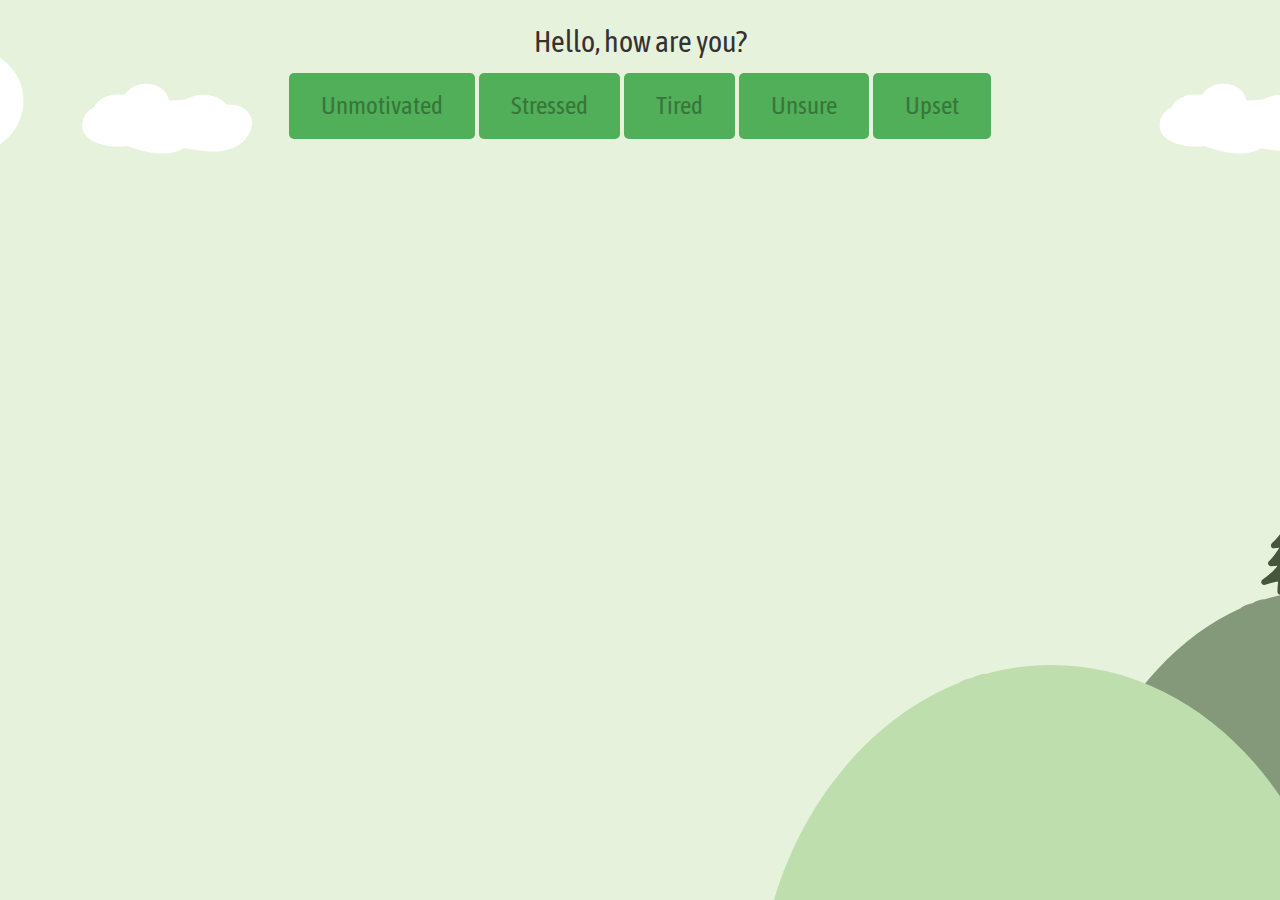
<file: index.html>
<!DOCTYPE html>
<html>
	<head>
		<!-- Bootstrap -->
		<meta charset="utf-8">
		<meta http-equiv="X-UA-Compatible" content="IE=edge">
		<meta name="viewport" content="width=device-width, initial-scale=1">
		<link rel="stylesheet" href="https://maxcdn.bootstrapcdn.com/bootstrap/3.3.7/css/bootstrap.min.css" integrity="sha384-BVYiiSIFeK1dGmJRAkycuHAHRg32OmUcww7on3RYdg4Va+PmSTsz/K68vbdEjh4u" crossorigin="anonymous">
		<link href='https://fonts.googleapis.com/css?family=Asap Condensed' rel='stylesheet'>
		<link rel="shortcut icon" type="image/x-icon" href="logo.png" />
		<link rel="stylesheet" type="text/css" href="style.css">
		<title>ReLeaf</title>
	</head>

	<body>
		<div class="Prompt">
			<p>Hello, how are you? </p>
			<button onclick="func1()", id="btn1">Unmotivated</button>
			<button onclick="func2()", id="btn2">Stressed</button>
			<button id="btn3">Tired</button>
			<button id="btn4">Unsure</button>
			<button id="btn5">Upset</button>
		</div>

		<div class="FirstPath">
			<div id="myDiv1", style="display: none;">
				<p>That's completely fine, we all know the feeling.</p>
				<p>How has your sleep?</p>
				<button onclick="func3()", id="btn6">Subpar</button>
				<button id="btn7">Average</button>
				<button id="btn8">Great</button>
			</div>	  
		</div>

		<div class="sleepPath">
			<div id="myDiv2", style="display: none;">
				<p>A good rest can be a great way to reset and help your mind refocus.</p>
				<p>Perhaps you'd like to try a meditation session?</p>
				<button onclick="func4()", id="btn9"><a href="meditation.html">Yes</a></button>
				<button id="btn10">No</button>	  
			</div>
		</div>

		<div class="SecondPath">
			<div id="myDiv4", style="display: none;">
				<p>What do you think is causing your anxiety?</p>
				<button id="btn11">Not sure</button>
				<button onclick="func5()", id="btn12">School</button>
				<button id="btn13">Work</button>     
			</div>
		</div>

		<div class="meditationPath">
			<div id="myDiv5", style="display: none;">
				<p>Try not to feel overwhelmed, you will get through this.</p>
				<p>Do you need to clear your mind?</p>
				<button onclick="func6()", id="btn14">Yeah, sure</button>
				<button id="btn15">Not really</button>
			</div>
		</div>

		<div class="gamePath">
			<div id="myDiv6", style="display: none;">
				<p>Try this game, you can stop at any time.</p>
				<button id="btn16"><a href="game.html">Game</a></button>
			</div>
		</div>

		<script src="https://maxcdn.bootstrapcdn.com/bootstrap/3.3.7/js/bootstrap.min.js" integrity="sha384-Tc5IQib027qvyjSMfHjOMaLkfuWVxZxUPnCJA7l2mCWNIpG9mGCD8wGNIcPD7Txa" crossorigin="anonymous"></script>
		<script src="script.js"></script>	
	</body>
</html>
</file>
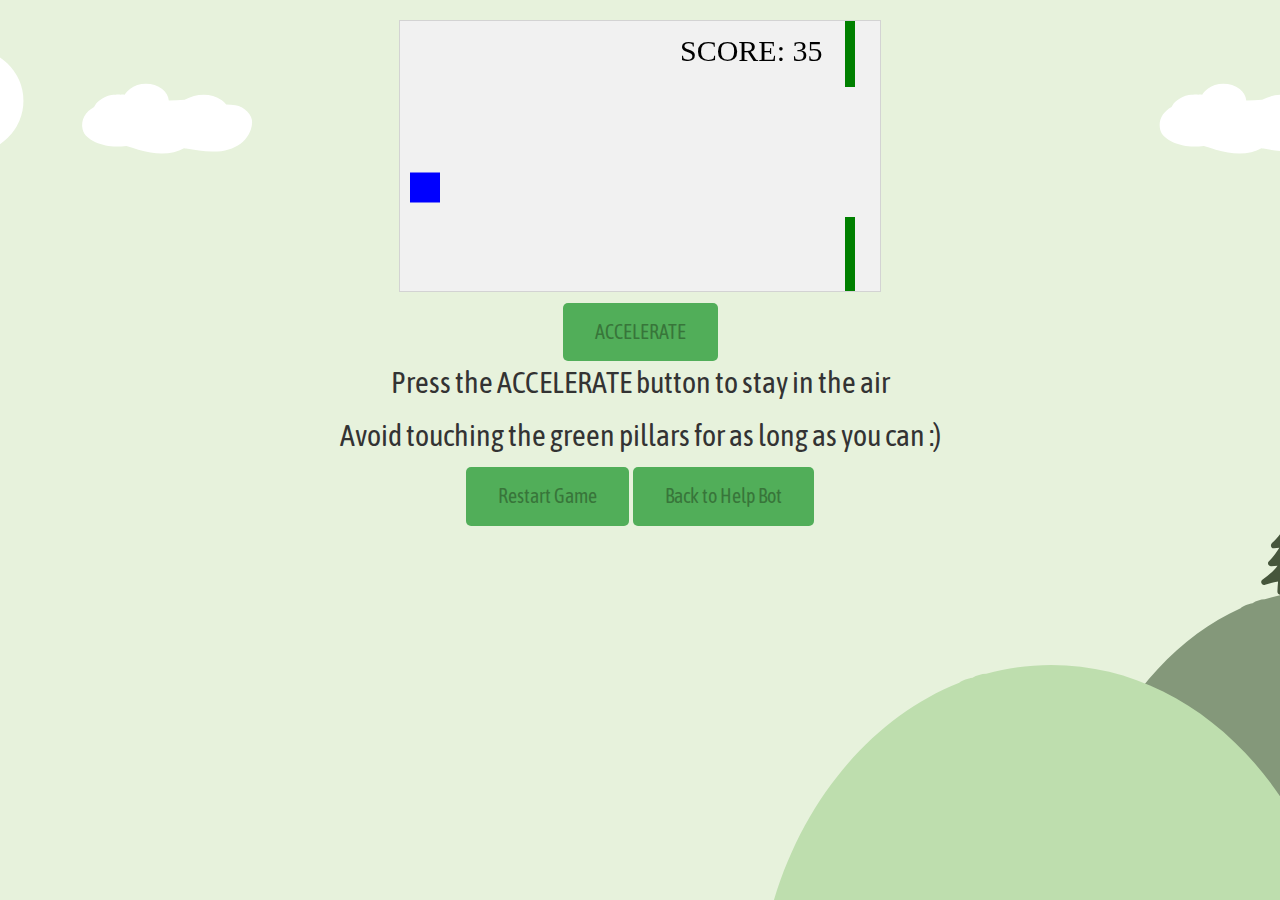
<file: game.html>
<!DOCTYPE html>
<html>
<head>
	<meta name="viewport" content="width=device-width, initial-scale=1">
	<!-- Bootstrap -->
	<link rel="stylesheet" href="https://maxcdn.bootstrapcdn.com/bootstrap/3.3.7/css/bootstrap.min.css" integrity="sha384-BVYiiSIFeK1dGmJRAkycuHAHRg32OmUcww7on3RYdg4Va+PmSTsz/K68vbdEjh4u" crossorigin="anonymous">
	<link href='https://fonts.googleapis.com/css?family=Asap Condensed' rel='stylesheet'>
	<link rel="shortcut icon" type="image/x-icon" href="logo.png" />
	<title>ReLeaf</title>

	<style>
		canvas {
			border:1px solid #d3d3d3;
			background-color: #f1f1f1;
		}
		body {
			font-family: 'Asap Condensed'; font-size: 25px;
			padding: 20px;
			background-image: url("web background.svg");
			background-color: #cccccc;
			background-size: cover;
			text-align: center;
		}
		button {
			font-family: 'Asap Condensed'; font-size: 20px;
			background-color: #51AE59;
			border: none;
			color: white;
			padding: 15px 32px;
			text-align: center;
			text-decoration: none;
			display: inline-block;
			color: #38753A;
			border-radius: 5px;
		}
		#btn1 {
			font-family: 'Asap Condensed'; font-size: 20px;
			background-color: #51AE59;
			border: none;
			color: white;
			padding: 15px 32px;
			text-align: center;
			text-decoration: none;
			display: inline-block;
			color: #38753A;
			border-radius: 5px;
		}
		#btn2 {
			font-family: 'Asap Condensed'; font-size: 20px;
			background-color: #51AE59;
			border: none;
			color: white;
			padding: 15px 32px;
			text-align: center;
			text-decoration: none;
			display: inline-block;
			color: #38753A;
			border-radius: 5px;
		}

		body {
			background-image: url(web-background.svg);
			width: 100vw;
			height: 100vh;
			background-position: center;
			background-size: cover;
		    background-repeat: no-repeat;

			font-family: 'Asap Condensed'; font-size: 30px;
			text-align: center;
		}
		
	</style>
</head>

<body onload="startGame()">		
	<br>
	<button onmousedown="accelerate(-0.2)" onmouseup="accelerate(0.2)">ACCELERATE</button>
	<p>Press the ACCELERATE button to stay in the air</p>
	<p>Avoid touching the green pillars for as long as you can :) </p>
	<input type="button" onclick="location.href='game.html';" value="Restart Game" id="btn1"/>
	<input type="button" onclick="location.href='index.html';" value="Back to Help Bot" id="btn2" />
<script>

	var myGamePiece;
	var myObstacles = [];
	var myScore;

	function startGame() {
		myGamePiece = new component(30, 30, "blue", 10, 120);
		myGamePiece.gravity = 0.05;
		myScore = new component("30px", "Consolas", "black", 280, 40, "text");
		myGameArea.start();
	}

	var myGameArea = {
		canvas : document.createElement("canvas"),
		start : function() {
			this.canvas.width = 480;
			this.canvas.height = 270;
			this.context = this.canvas.getContext("2d");
			document.body.insertBefore(this.canvas, document.body.childNodes[0]);
			this.frameNo = 0;
			this.interval = setInterval(updateGameArea, 20);
			},
		clear : function() {
			this.context.clearRect(0, 0, this.canvas.width, this.canvas.height);
		}
	}

	function component(width, height, color, x, y, type) {
		this.type = type;
		this.score = 0;
		this.width = width;
		this.height = height;
		this.speedX = 0;
		this.speedY = 0;    
		this.x = x;
		this.y = y;
		this.gravity = 0;
		this.gravitySpeed = 0;
		this.update = function() {
			ctx = myGameArea.context;
			if (this.type == "text") {
				ctx.font = this.width + " " + this.height;
				ctx.fillStyle = color;
				ctx.fillText(this.text, this.x, this.y);
			} else {
				ctx.fillStyle = color;
				ctx.fillRect(this.x, this.y, this.width, this.height);
			}
		}
		this.newPos = function() {
			this.gravitySpeed += this.gravity;
			this.x += this.speedX;
			this.y += this.speedY + this.gravitySpeed;
			this.hitBottom();
		}
		this.hitBottom = function() {
			var rockbottom = myGameArea.canvas.height - this.height;
			if (this.y > rockbottom) {
				this.y = rockbottom;
				this.gravitySpeed = 0;
			}
		}
		this.crashWith = function(otherobj) {
			var myleft = this.x;
			var myright = this.x + (this.width);
			var mytop = this.y;
			var mybottom = this.y + (this.height);
			var otherleft = otherobj.x;
			var otherright = otherobj.x + (otherobj.width);
			var othertop = otherobj.y;
			var otherbottom = otherobj.y + (otherobj.height);
			var crash = true;
			if ((mybottom < othertop) || (mytop > otherbottom) || (myright < otherleft) || (myleft > otherright)) {
				crash = false;
			}
			return crash;
		}
	}

	function updateGameArea() {
		var x, height, gap, minHeight, maxHeight, minGap, maxGap;
		for (i = 0; i < myObstacles.length; i += 1) {
			if (myGamePiece.crashWith(myObstacles[i])) {
				return;
			} 
		}
		myGameArea.clear();
		myGameArea.frameNo += 1;
		if (myGameArea.frameNo == 1 || everyinterval(125)) {
			x = myGameArea.canvas.width;
			minHeight = 20;
			maxHeight = 200;
			height = Math.floor(Math.random()*(maxHeight-minHeight+1)+minHeight);
			minGap = 50;
			maxGap = 200;
			gap = Math.floor(Math.random()*(maxGap-minGap+1)+minGap);
			myObstacles.push(new component(10, height, "green", x, 0));
			myObstacles.push(new component(10, x - height - gap, "green", x, height + gap));
		}
		for (i = 0; i < myObstacles.length; i += 1) {
			myObstacles[i].x += -1;
			myObstacles[i].update();
		}
		myScore.text="SCORE: " + myGameArea.frameNo;
		myScore.update();
		myGamePiece.newPos();
		myGamePiece.update();
	}

	function everyinterval(n) {
		if ((myGameArea.frameNo / n) % 1 == 0) {return true;}
		return false;
	}

	function accelerate(n) {
		myGamePiece.gravity = n;
	}
</script>
</body>
</html>
</file>
<file: style.css>
body {
	background-image: url(web-background.svg);
	width: 100vw;
	height: 100vh;
	background-position: center;
	background-size: cover;
    background-repeat: no-repeat;

	font-family: 'Asap Condensed'; font-size: 30px;
	text-align: center;
}

.Prompt {
	padding-top: 20px;
}

.FirstPath {
	padding-top: 20px;
}

.sleepPath {
	padding-top: 20px;
}

.SecondPath {
	padding-top: 20px;
}

.meditationPath {
	padding-top: 20px;
}

.gamePath {
	padding-top: 20px;
}

a {
	text-decoration: none;
	color: #38753A;
}

a:hover {
	color: #38753A;
	text-decoration: none;
}

a:visited {
	color: #38753A; 
}

button {
	font-family: 'Asap Condensed'; font-size: 25px;
	background-color: #51AE59;
	border: none;
	color: white;
	padding: 15px 32px;
	text-align: center;
	text-decoration: none;
	display: inline-block;
	color: #38753A;
	border-radius: 5px;
}

.button {
	background-color: #4CAF50; /* Green */
	border: none;
	color: white;
	padding: 15px 32px;
	text-align: center;
	text-decoration: none;
	display: inline-block;
	font-size: 16px;
}
</file>
